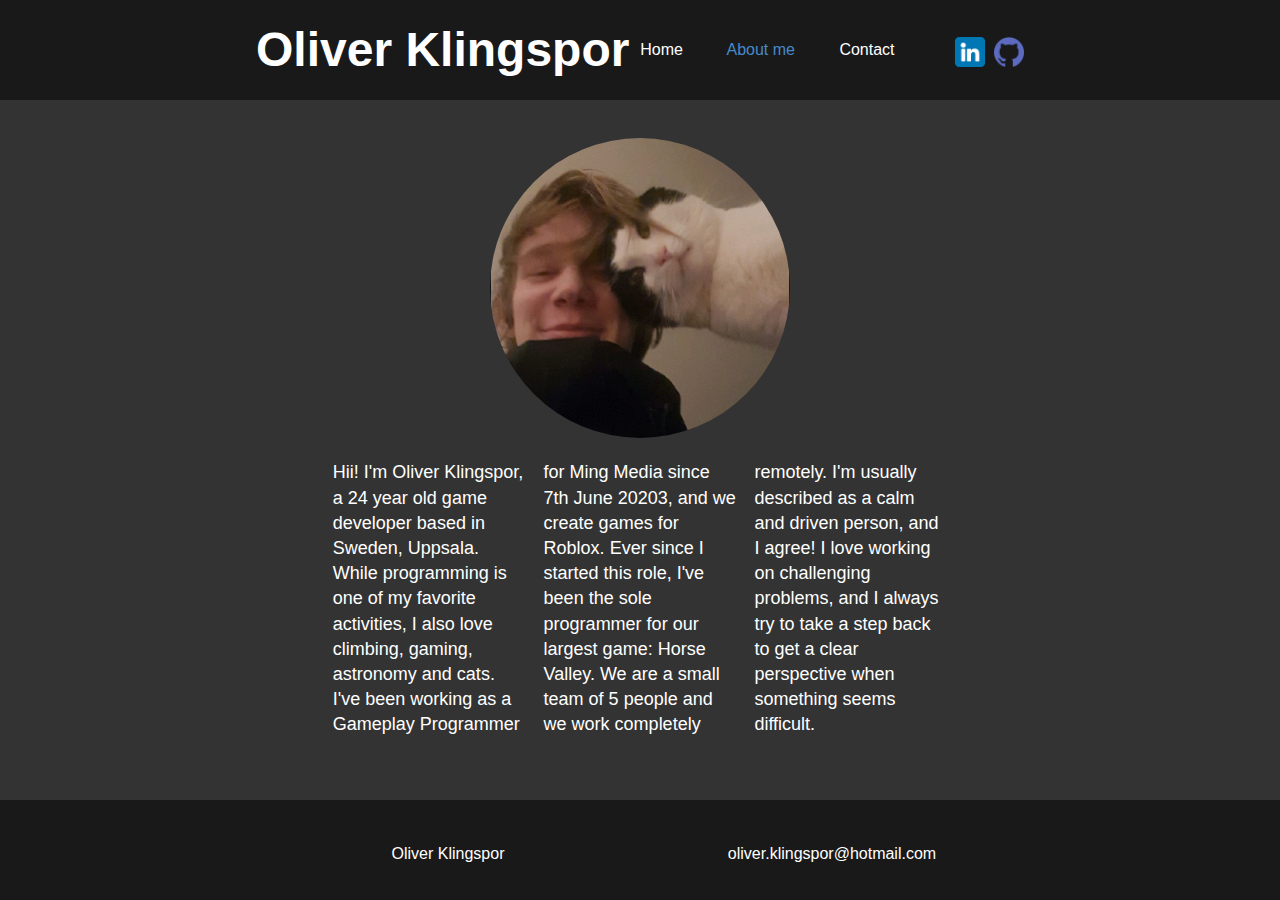
<file: about.html>
<!doctype html>
<html lang="en">
<head>
    <title>Oliver Klingspor</title>
    <meta charset="UTF-8">
    <meta name="description" content="">
    <meta name="keywords" content="">
    <link href="main.css" rel="stylesheet" type="text/css">  
</head>
<body>
    <header>
        <div id="headerContent">   
            <h1><a href="projects.html">Oliver Klingspor</a></h1>
            
            <div id="headerExternalLinks">
                <a target="_blank" style="margin-right: 5px;" href="https://www.linkedin.com/in/oliver-klingspor"><img height="30" src="imgs/linkedInBlue.png" alt="LinkedIn"></a>
                <a target="_blank" href="https://github.com/Olowerr"><img height="30" src="imgs/GithubBlue.png" alt="Github"></a>
            </div>
            <div id="headerLinks">
                <a class="pageLinkMargin" href="projects.html">Home</a>
                <a class="pageLinkMargin" style="color: #478ac9;" href="about.html">About me</a>
                <a style="margin-right: 60px;" href="contact.html">Contact</a>
            </div>
        </div>
    </header>
    <main id="generalMain">
        <div style="display: flex; margin-top: 5%;">
            <figure style="margin: auto;">
                <img style="border-radius: 50%;" src="imgs/meCat.jpg" alt="Me" width="300px" height="300px">
            </figure>
        </div>
        
        <div>
            <p class="textDividing" style="padding: 0px 10% 0px 10%;">
                Hii! I'm Oliver Klingspor, a 24 year old game developer based in Sweden, Uppsala. While programming is one of my favorite activities, 
                I also love climbing, gaming, astronomy and cats. I've been working as a Gameplay Programmer for Ming Media since 7th June 20203, and we create games for Roblox.
                Ever since I started this role, I've been the sole programmer for our largest game: Horse Valley.
                We are a small team of 5 people and we work completely remotely.
                I'm usually described as a calm and driven person, and I agree! I love working on challenging problems,
                and I always try to take a step back to get a clear perspective when something seems difficult.
            </p>

        </div>
    </main>  
    <div class="divFooter">
        <div class="footerMain">
            <div class="footerContent">
                Oliver Klingspor
            </div>
            <div class="footerContent">
                oliver.klingspor@hotmail.com
            </div>
            <!--<div class="footerContent">
                072 919 90 12
            </div>-->
        </div>
    </div>
</body>
</html>
</file>
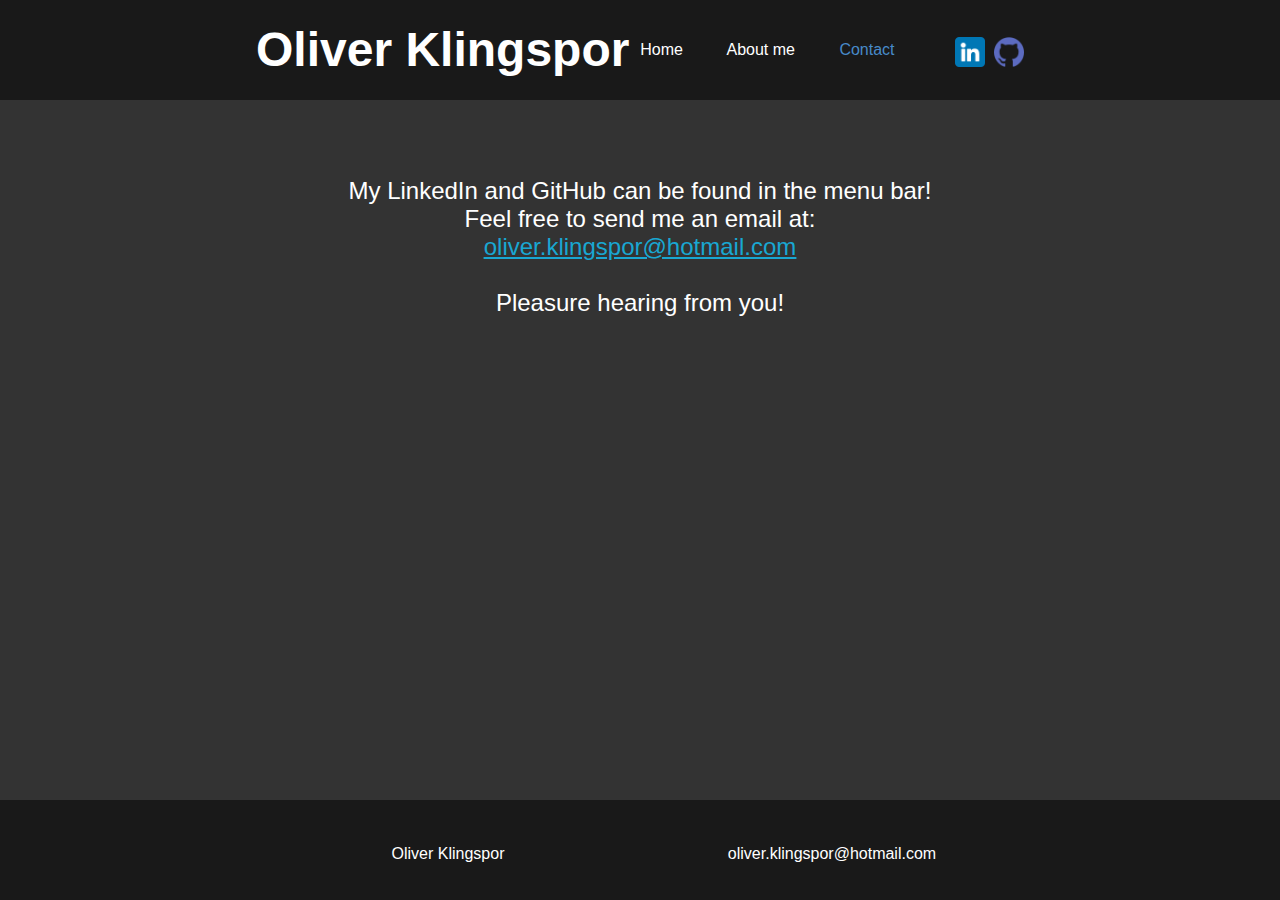
<file: contact.html>
<!doctype html>
<html lang="en">
<head>
    <title>Oliver Klingspor</title>
    <meta charset="UTF-8">
    <meta name="description" content="">
    <meta name="keywords" content="">
    <link href="main.css" rel="stylesheet" type="text/css">  
</head>
<body>
    <header>
        <div id="headerContent">   
            <h1><a href="projects.html">Oliver Klingspor</a></h1>
            
            <div id="headerExternalLinks">
                <a target="_blank" style="margin-right: 5px;" href="https://www.linkedin.com/in/oliver-klingspor"><img height="30" src="imgs/linkedInBlue.png" alt="LinkedIn"></a>
                <a target="_blank" href="https://github.com/Olowerr"><img height="30" src="imgs/GithubBlue.png" alt="Github"></a>
            </div>
            <div id="headerLinks">
                <a class="pageLinkMargin" href="projects.html">Home</a>
                <a class="pageLinkMargin" href="about.html">About me</a>
                <a style="margin-right: 60px; color: #478ac9;" href="contact.html">Contact</a>
            </div>
            
        </div>

    </header>
    <main id="generalMain">
        <div class="contactDiv" style="display: flex; margin-top: 10%; height: 100%;">
            <p style="margin: auto; font-size: 24px; padding: 0px 10% 0px 10%; text-align: center;">
                My LinkedIn and GitHub can be found in the menu bar!
                <br>
                Feel free to send me an email at:
               <a href="mailto:oliver.klingspor@hotmail.com"><u>oliver.klingspor@hotmail.com</u></a>
               <br>
               <br>
               Pleasure hearing from you!
            </p>
        </div>
    </main>  
    <div class="divFooter">
        <div class="footerMain">
            <div class="footerContent">
                Oliver Klingspor
            </div>
            <div class="footerContent">
                oliver.klingspor@hotmail.com
            </div>
            <!--<div class="footerContent">
                072 919 90 12
            </div>-->
        </div>
    </div>
</body>
</html>
</file>
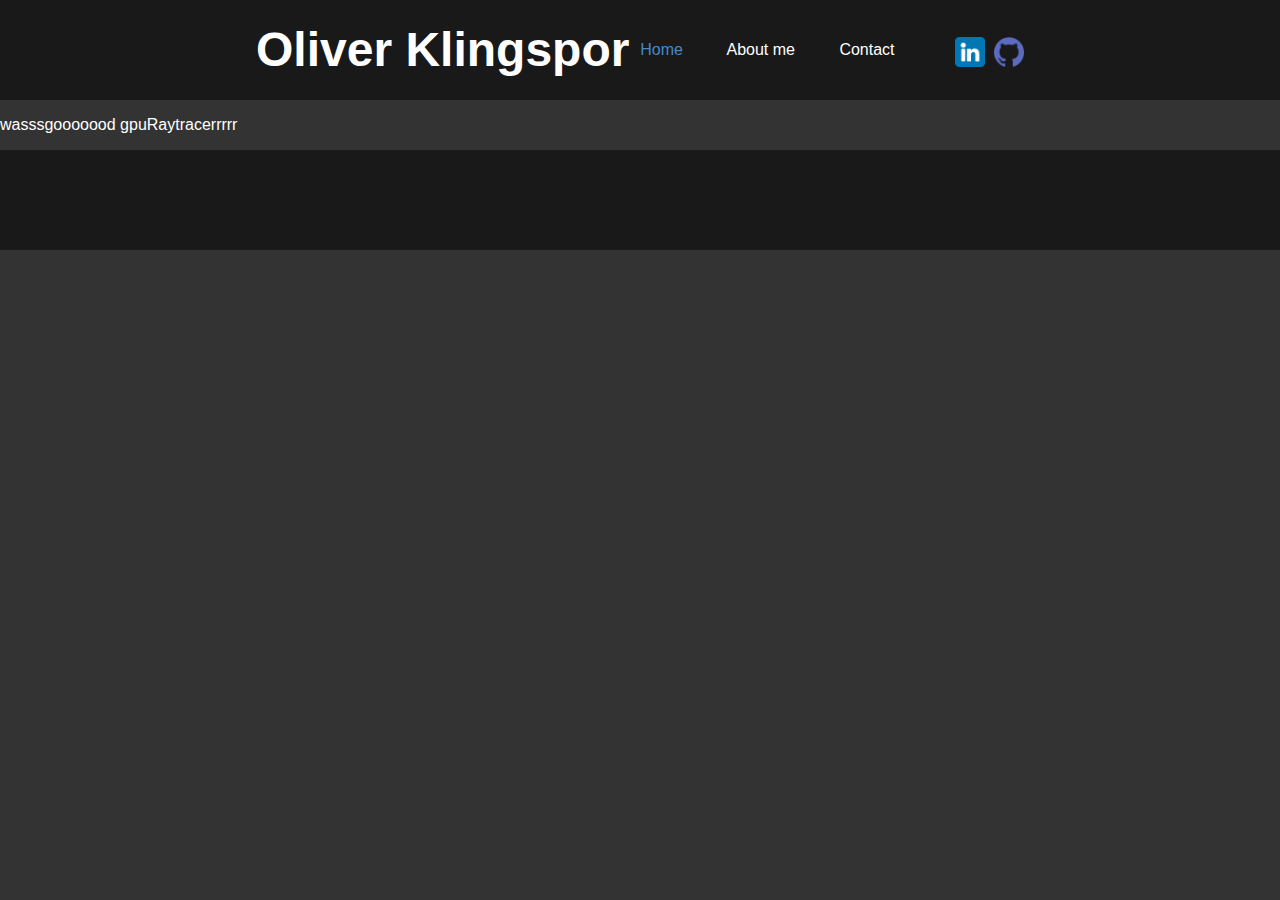
<file: GPURaytracer.html>
<!doctype html>
<html lang="en">
<head>
    <title>Oliver Klingspor</title>
    <meta charset="UTF-8">
    <meta name="description" content="">
    <meta name="keywords" content="">
    <link href="main.css" rel="stylesheet" type="text/css">  
</head>
<body style="display: flex; flex-direction: column; min-height: 100vh;">
    <header>
        <div id="headerContent">
            <h1><a href="projects.html">Oliver Klingspor</a></h1>
            
            <div id="headerExternalLinks">
                <a target="_blank" style="margin-right: 5px;" href="https://www.linkedin.com/in/oliver-klingspor"><img height="30" src="imgs/linkedInBlue.png" alt="LinkedIn"></a>
                <a target="_blank" href="https://github.com/Olowerr"><img height="30" src="imgs/GithubBlue.png" alt="Github"></a>
            </div>
            <div id="headerLinks">
                <a class="pageLinkMargin" style="color: #478ac9;" href="projects.html">Home</a>
                <a class="pageLinkMargin" href="about.html">About me</a>
                <a style="margin-right: 60px;" href="contact.html">Contact</a>
            </div>
            
        </div>

    </header>
    <main>
        <p>
            wasssgooooood gpuRaytracerrrrr
        </p>
    </main>      
    <footer>
    </footer>
</body>
</html>
</file>
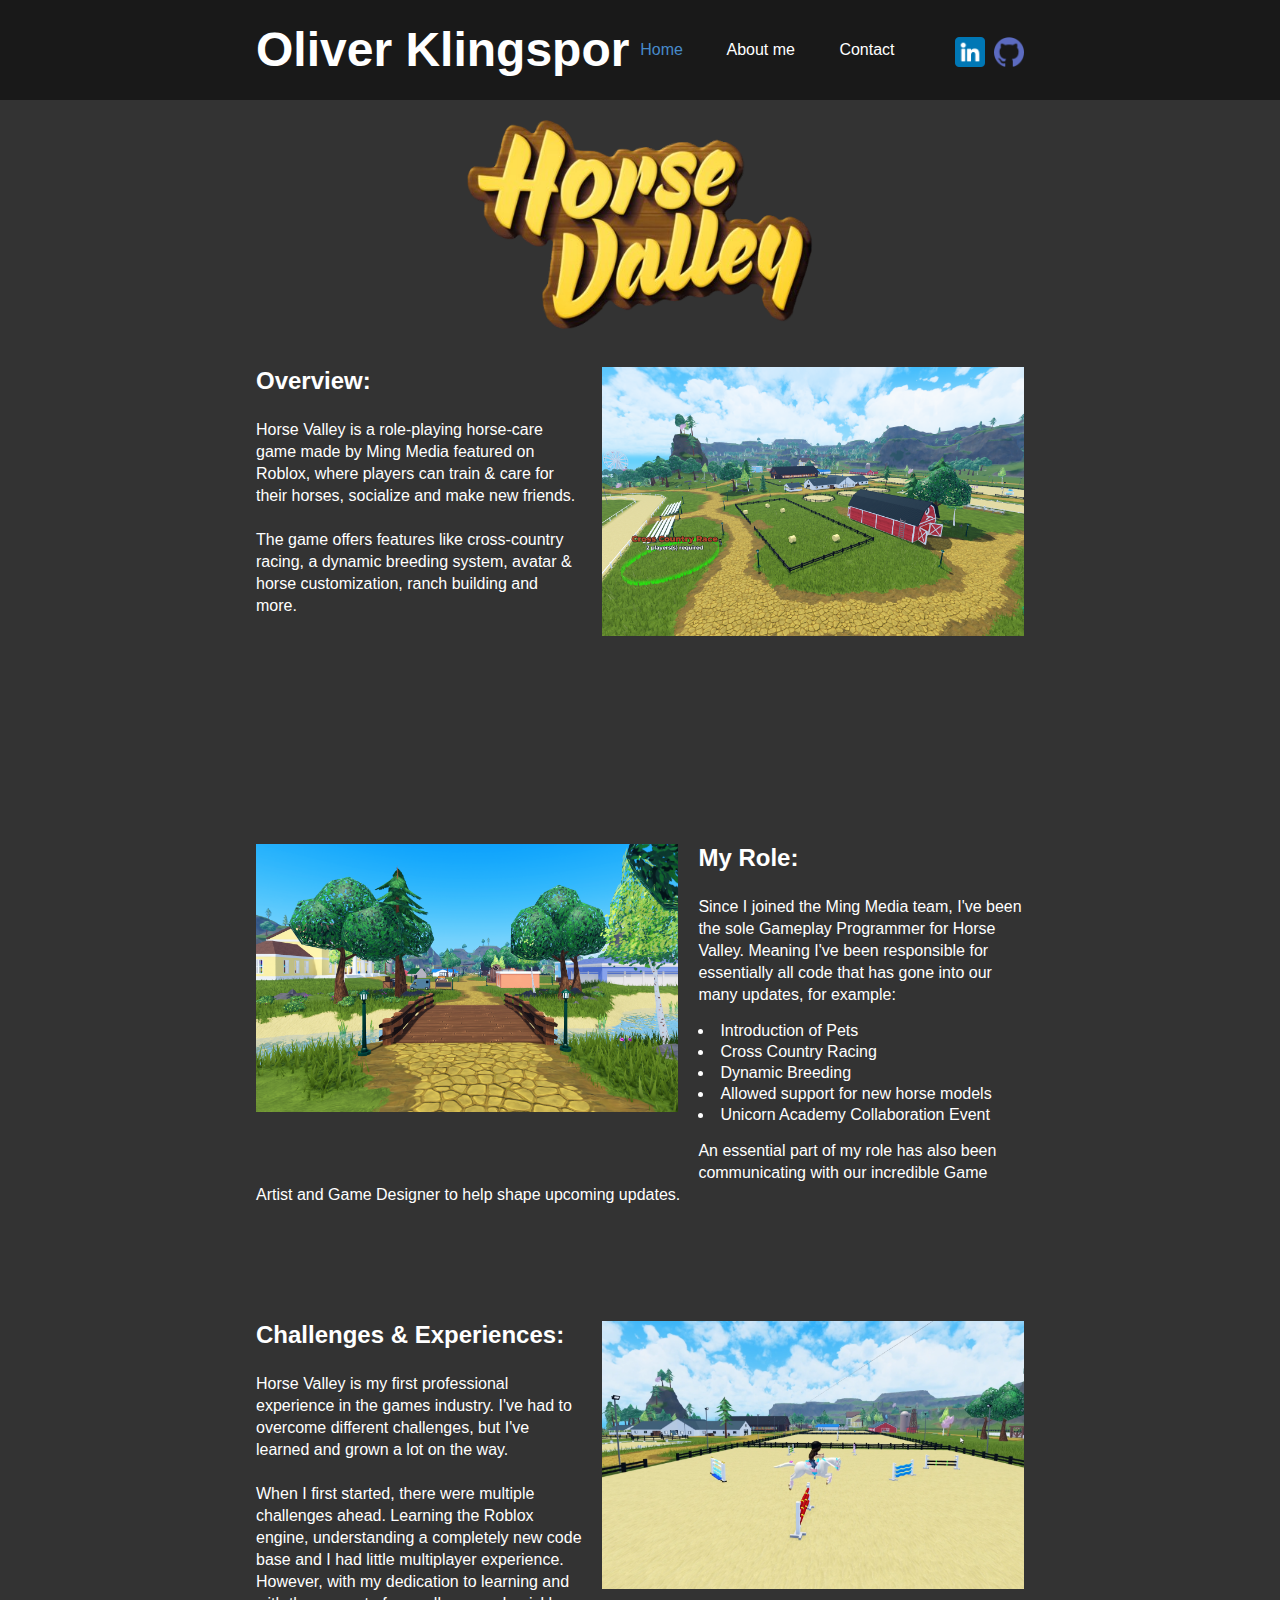
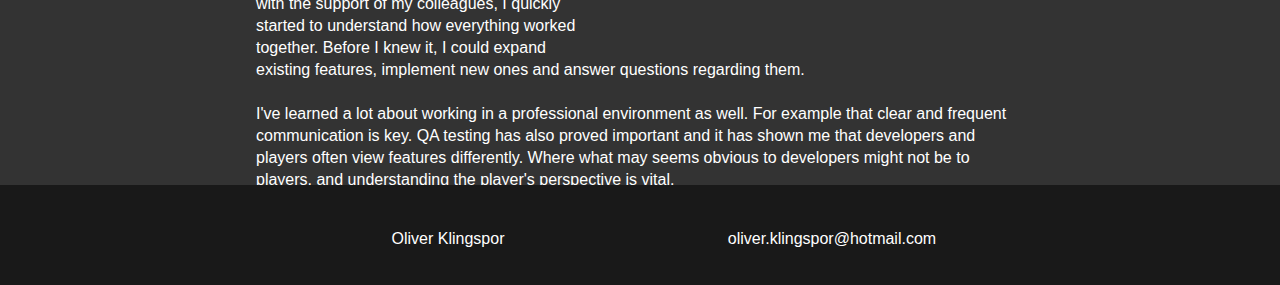
<file: HorseValley.html>
<!doctype html>
<html lang="en">
<head>
    <title>Oliver Klingspor</title>
    <meta charset="UTF-8">
    <meta name="description" content="">
    <meta name="keywords" content="">
    <link href="main.css" rel="stylesheet" type="text/css">  
</head>
<body style="display: flex; flex-direction: column; min-height: 100vh;">
    <header>
        <div id="headerContent">
            <h1><a href="projects.html">Oliver Klingspor</a></h1>
            
            <div id="headerExternalLinks">
                <a target="_blank" style="margin-right: 5px;" href="https://www.linkedin.com/in/oliver-klingspor"><img height="30" src="imgs/linkedInBlue.png" alt="LinkedIn"></a>
                <a target="_blank" href="https://github.com/Olowerr"><img height="30" src="imgs/GithubBlue.png" alt="Github"></a>
            </div>
            <div id="headerLinks">
                <a class="pageLinkMargin" style="color: #478ac9;" href="projects.html">Home</a>
                <a class="pageLinkMargin" href="about.html">About me</a>
                <a style="margin-right: 60px;" href="contact.html">Contact</a>
            </div>
        </div>

    </header>
    <main style="margin-left: 20%; margin-right: 20%;">

        <!--<h2 class="projectTitle"> Horse Valley </h2>-->
        <img class="projectLogo" src="imgs/horseValleyLogo.png" alt="Horse Valley Logo">

        <div class="projectSection sectionLeft">
            <img src="imgs/horseValleyEnvironment1.png">
            <h3>Overview:</h3>
            <p>
                Horse Valley is a role-playing horse-care game made by Ming Media featured on Roblox, where players can train & care for their horses, socialize and make new friends.
                <br><br>
                The game offers features like cross-country racing, a dynamic breeding system, avatar & horse customization, ranch building and more.
            </p>
        </div>

        <div class="projectSection sectionRight">
            <img src="imgs/horseValleyEnvironment2.png">
            <h3>My Role:</h3>
            <p>
                Since I joined the Ming Media team, I've been the sole Gameplay Programmer for Horse Valley.
                Meaning I've been responsible for essentially all code that has gone into our many updates, for example:
                <ul>
                    <li>Introduction of Pets</li>
                    <li>Cross Country Racing</li>
                    <li>Dynamic Breeding</li>
                    <li>Allowed support for new horse models</li>
                    <li>Unicorn Academy Collaboration Event</li>
                </ul>
            </p>
            <p>
                An essential part of my role has also been communicating with our incredible Game Artist and Game Designer to help shape upcoming updates.
            </p>
        </div>

        <div class="projectSection sectionLeft">
            <img src="imgs/horseValleyGameplay1.png">
            <h3>Challenges & Experiences:</h3>
            <!--
                Like what challenges did I have to overcome, what have I learned

                first professional experience
                roblox engine + lua
                mulitplayer
                new unfamiliar code base
                clear & frequent communication is vital
                QA testing brings a whole new prespective of features
            -->
            <p>
                Horse Valley is my first professional experience in the games industry. I've had to overcome different challenges, but I've learned and grown a lot on the way.
                <br>
                <br>
                When I first started, there were multiple challenges ahead. Learning the Roblox engine, understanding a completely new code base and I had little multiplayer experience.
                However, with my dedication to learning and with the support of my colleagues, I quickly started to understand how everything worked together. Before I knew it, I could expand existing features,
                implement new ones and answer questions regarding them.
                <br>
                <br>
                I've learned a lot about working in a professional environment as well. For example that clear and frequent communication is key.
                QA testing has also proved important and it has shown me that developers and players often view features differently. Where what may seems obvious to developers might not be to players, and
                understanding the player's perspective is vital.
            </p>

        </div>

    </main>      
    <footer style="margin-top: 5%;">
        <div class="footerMain">
            <div class="footerContent">
                Oliver Klingspor
            </div>
            <div class="footerContent">
                oliver.klingspor@hotmail.com
            </div>
            <!--<div class="footerContent">
                072 919 90 12
            </div>-->
        </div>
    </footer>
</body>
</html>
</file>
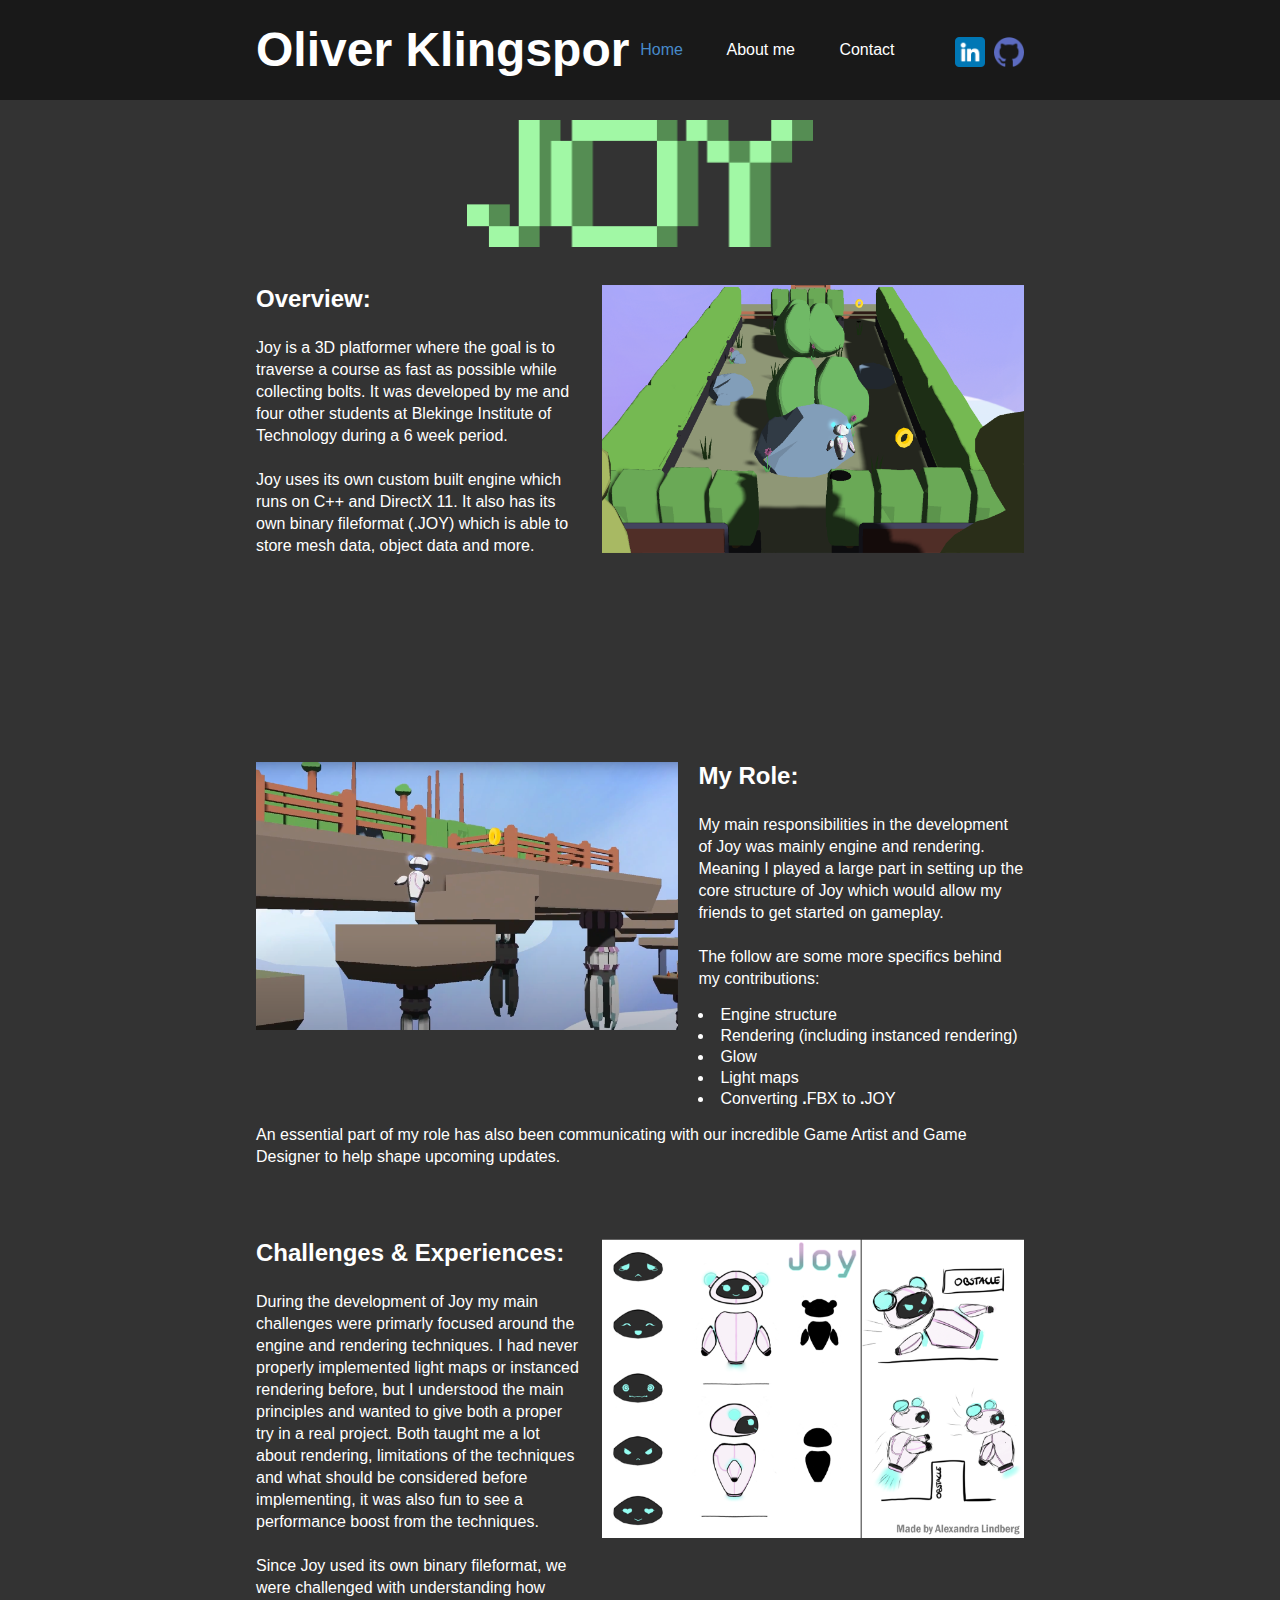
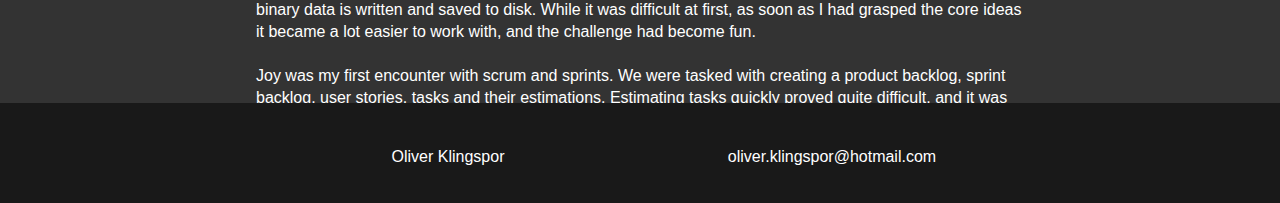
<file: Joy.html>
<!doctype html>
<html lang="en">
<head>
    <title>Oliver Klingspor</title>
    <meta charset="UTF-8">
    <meta name="description" content="">
    <meta name="keywords" content="">
    <link href="main.css" rel="stylesheet" type="text/css">  
</head>
<body style="display: flex; flex-direction: column; min-height: 100vh;">
    <header>
        <div id="headerContent">
            <h1><a href="projects.html">Oliver Klingspor</a></h1>
            
            <div id="headerExternalLinks">
                <a target="_blank" style="margin-right: 5px;" href="https://www.linkedin.com/in/oliver-klingspor"><img height="30" src="imgs/linkedInBlue.png" alt="LinkedIn"></a>
                <a target="_blank" href="https://github.com/Olowerr"><img height="30" src="imgs/GithubBlue.png" alt="Github"></a>
            </div>
            <div id="headerLinks">
                <a class="pageLinkMargin" style="color: #478ac9;" href="projects.html">Home</a>
                <a class="pageLinkMargin" href="about.html">About me</a>
                <a style="margin-right: 60px;" href="contact.html">Contact</a>
            </div>
        </div>

    </header>
    <main style="margin-left: 20%; margin-right: 20%;">

        <!--<h2 class="projectTitle"> Horse Valley </h2>-->
        <img class="projectLogo" src="imgs/joyLogo2.png" alt="Joy Logo">

        <div class="projectSection sectionLeft">
            <img src="imgs/Joychill.png">
            <h3>Overview:</h3>
            <p>
                Joy is a 3D platformer where the goal is to traverse a course as fast as possible while collecting bolts.
                It was developed by me and four other students at Blekinge Institute of Technology during a 6 week period.
                <br>
                <br>
                Joy uses its own custom built engine which runs on C++ and DirectX 11.
                It also has its own binary fileformat (.JOY) which is able to store mesh data, object data and more.
            </p>
        </div>

        <div class="projectSection sectionRight">
            <img src="imgs/joyIngame2.png">
            <h3>My Role:</h3>
            <p>
                My main responsibilities in the development of Joy was mainly engine and rendering.
                Meaning I played a large part in setting up the core structure of Joy which would allow my friends to get started on gameplay.
                
                <br>
                <br>
                The follow are some more specifics behind my contributions:
                <ul>
                    <li>Engine structure</li>
                    <li>Rendering (including instanced rendering)</li>
                    <li>Glow</li>
                    <li>Light maps</li>
                    <li>Converting <b>.</b>FBX to <b>.</b>JOY</li>
                </ul>
            </p>
            <p>
                An essential part of my role has also been communicating with our incredible Game Artist and Game Designer to help shape upcoming updates.
            </p>
        </div>

        <div class="projectSection sectionLeft">
            <img src="imgs/joyConcept.png">
            <h3>Challenges & Experiences:</h3>
            <!--
                Like what challenges did I have to overcome, what have I learned

                light maps
                instanced rendering
                converting .fbx to .joy using Autodesk api thing
                first encounter with scrum and sprints
                creating an engine that needs to be understood by others and easy to use.
            -->
            <p>
                During the development of Joy my main challenges were primarly focused around the engine and rendering techniques.
                I had never properly implemented light maps or instanced rendering before, but I understood the main principles and wanted to give both a proper try in a real project.
                Both taught me a lot about rendering, limitations of the techniques and what should be considered before implementing, it was also fun to see a performance boost from the techniques.
                <br>
                <br>
                Since Joy used its own binary fileformat, we were challenged with understanding how binary data is written and saved to disk.
                While it was difficult at first, as soon as I had grasped the core ideas it became a lot easier to work with, and the challenge had become fun.
                <br>
                <br>
                Joy was my first encounter with scrum and sprints. We were tasked with creating a product backlog, sprint backlog, user stories, tasks and their estimations.
                Estimating tasks quickly proved quite difficult, and it was common for me to give a too low estimate.
                However, the more tasks we wrote and completed, the better our estimates were, and it became fun to realise you estimated perfectly.
            </p>

        </div>

    </main>      
    <footer style="margin-top: 5%;">
        <div class="footerMain">
            <div class="footerContent">
                Oliver Klingspor
            </div>
            <div class="footerContent">
                oliver.klingspor@hotmail.com
            </div>
            <!--<div class="footerContent">
                072 919 90 12
            </div>-->
        </div>
    </footer>
</body>
</html>
</file>
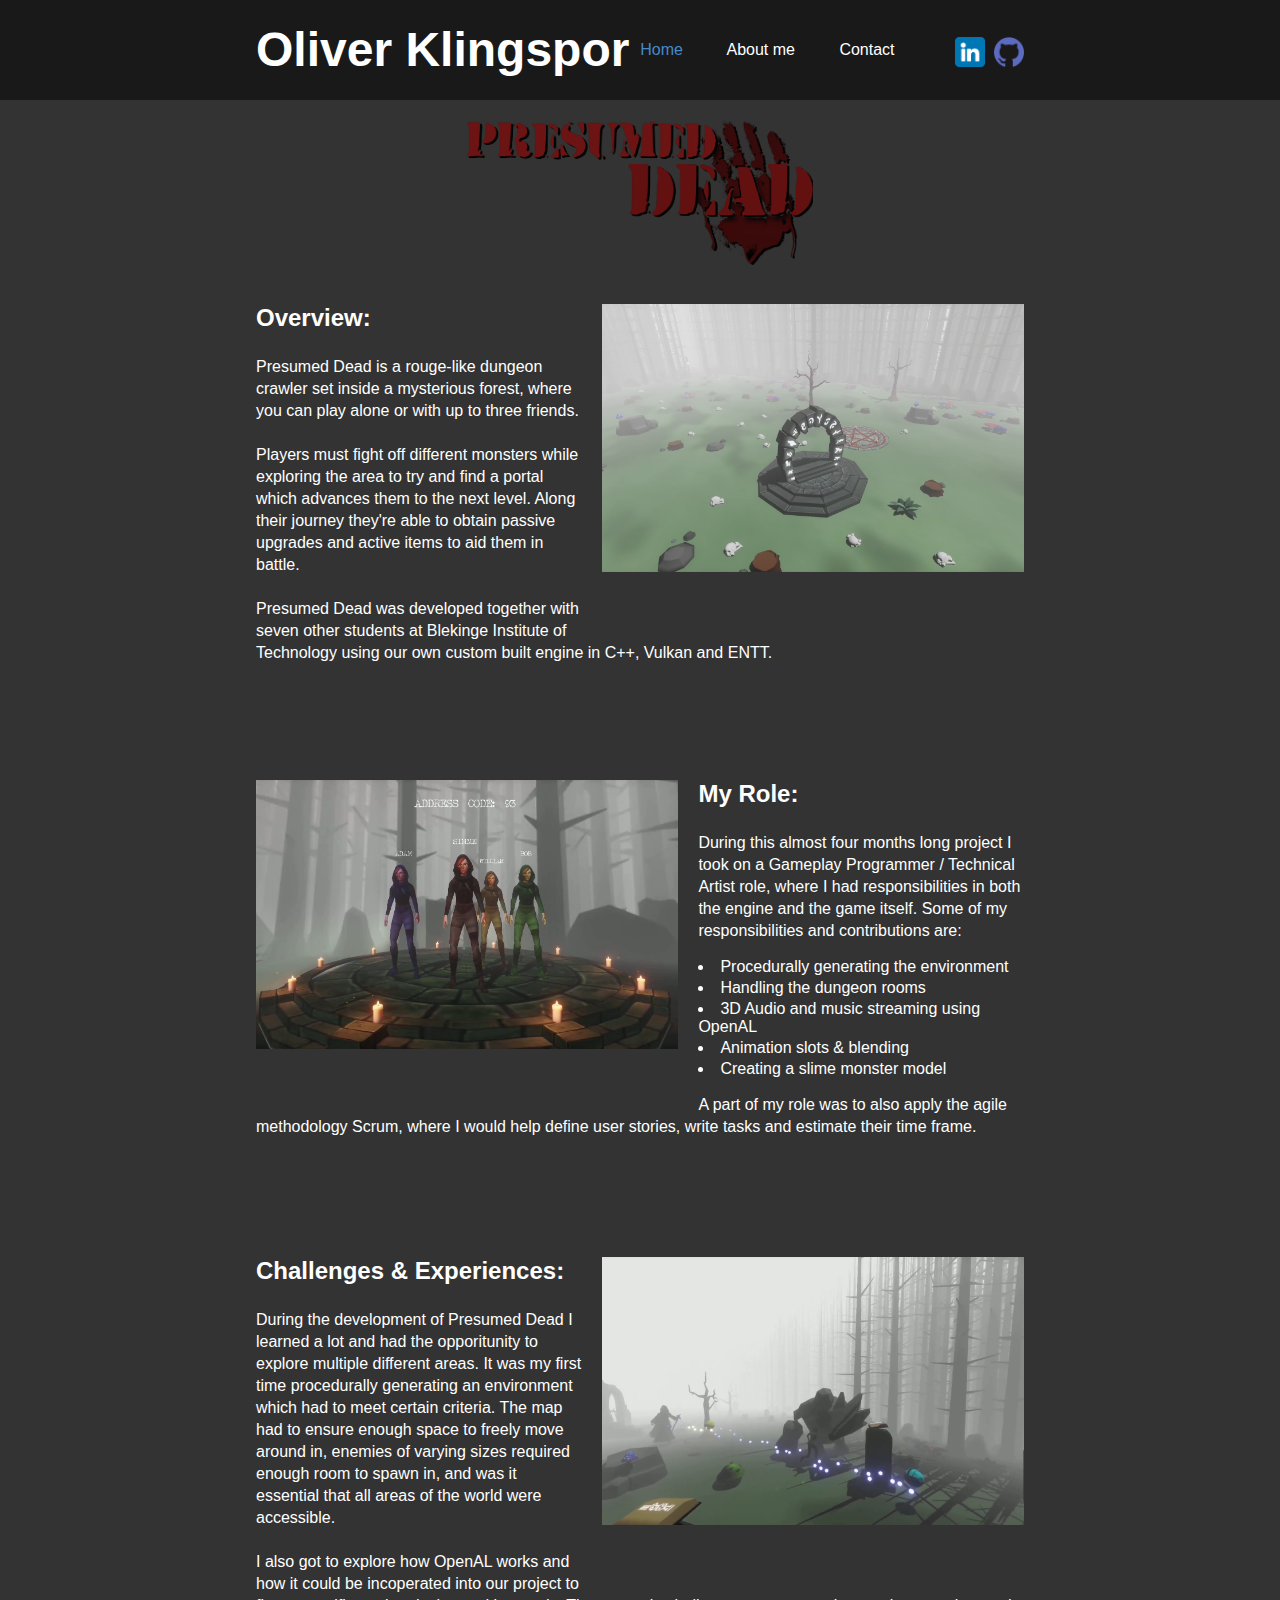
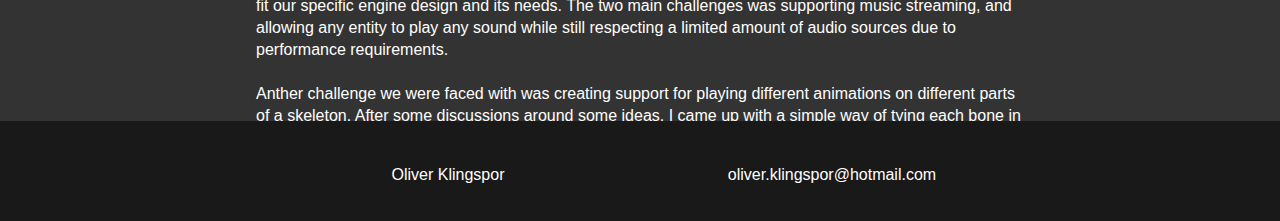
<file: PresumedDead.html>
<!doctype html>
<html lang="en">
<head>
    <title>Oliver Klingspor</title>
    <meta charset="UTF-8">
    <meta name="description" content="">
    <meta name="keywords" content="">
    <link href="main.css" rel="stylesheet" type="text/css">  
</head>
<body style="display: flex; flex-direction: column; min-height: 100vh;">
    <header>
        <div id="headerContent">
            <h1><a href="projects.html">Oliver Klingspor</a></h1>
            
            <div id="headerExternalLinks">
                <a target="_blank" style="margin-right: 5px;" href="https://www.linkedin.com/in/oliver-klingspor"><img height="30" src="imgs/linkedInBlue.png" alt="LinkedIn"></a>
                <a target="_blank" href="https://github.com/Olowerr"><img height="30" src="imgs/GithubBlue.png" alt="Github"></a>
            </div>
            <div id="headerLinks">
                <a class="pageLinkMargin" style="color: #478ac9;" href="projects.html">Home</a>
                <a class="pageLinkMargin" href="about.html">About me</a>
                <a style="margin-right: 60px;" href="contact.html">Contact</a>
            </div>
        </div>

    </header>
    <main style="margin-left: 20%; margin-right: 20%;">

        <!--<h2 class="projectTitle"> Horse Valley </h2>-->
        <img class="projectLogo" src="imgs/presumedDeadLogo.png" alt="Presumed Dead Logo">

        <div class="projectSection sectionLeft">
            <img src="imgs/PreDead3.png">
            <h3>Overview:</h3>
            <p>
               Presumed Dead is a rouge-like dungeon crawler set inside a mysterious forest, where you can play alone or with up to three friends.
               <br>
               <br>
               Players must fight off different monsters while exploring the area to try and find a portal which advances them to the next level.
               Along their journey they're able to obtain passive upgrades and active items to aid them in battle.
               <br>
               <br>
               Presumed Dead was developed together with seven other students at Blekinge Institute of Technology using our own custom built engine in C++, Vulkan and ENTT.
            </p>
        </div>

        <div class="projectSection sectionRight">
            <img src="imgs/PreDeadLobby.png">
            <h3>My Role:</h3>
            <p>
                During this almost four months long project I took on a Gameplay Programmer / Technical Artist role, where I had responsibilities in both the engine and the game itself.
                Some of my responsibilities and contributions are:
                <ul>
                    <li>Procedurally generating the environment</li>
                    <li>Handling the dungeon rooms</li>
                    <li>3D Audio and music streaming using OpenAL</li>
                    <li>Animation slots & blending</li>
                    <li>Creating a slime monster model</li>
                </ul>
            </p>
            <p>
                A part of my role was to also apply the agile methodology Scrum, where I would help define user stories, write tasks and estimate their time frame.
            </p>
        </div>

        <div class="projectSection sectionLeft">
            <img src="imgs/PreDead1.png">
            <h3>Challenges & Experiences:</h3>
            <!--
                Like what challenges did I have to overcome, what have I learned

                first ever procedural generation
                how music streaming works
                wrapping OpenAL to fit our engine and structure
                Came up with a way of supporting animation slots
                animation blending
            -->
            <p>
                During the development of Presumed Dead I learned a lot and had the opporitunity to explore multiple different areas.
                It was my first time procedurally generating an environment which had to meet certain criteria. 
                The map had to ensure enough space to freely move around in, enemies of varying sizes required enough room to spawn in, 
                and was it essential that all areas of the world were accessible.
                <br>
                <br>
                I also got to explore how OpenAL works and how it could be incoperated into our project to fit our specific engine design and its needs.
                The two main challenges was supporting music streaming, and allowing any entity to play any sound while
                still respecting a limited amount of audio sources due to performance requirements.
                <br>
                <br>
                Anther challenge we were faced with was creating support for playing different animations on different parts of a skeleton.
                After some discussions around some ideas, I came up with a simple way of tying each bone in a skeleton to a 'slot', and to easily define slots using bone names.
                Allowing us to play an animation on a specified slot, or the whole skeleton.
            </p>
        </div>
    </main>      
    <footer style="margin-top: 5%;">
        <div class="footerMain">
            <div class="footerContent">
                Oliver Klingspor
            </div>
            <div class="footerContent">
                oliver.klingspor@hotmail.com
            </div>
            <!--<div class="footerContent">
                072 919 90 12
            </div>-->
        </div>
    </footer>
</body>
</html>
</file>
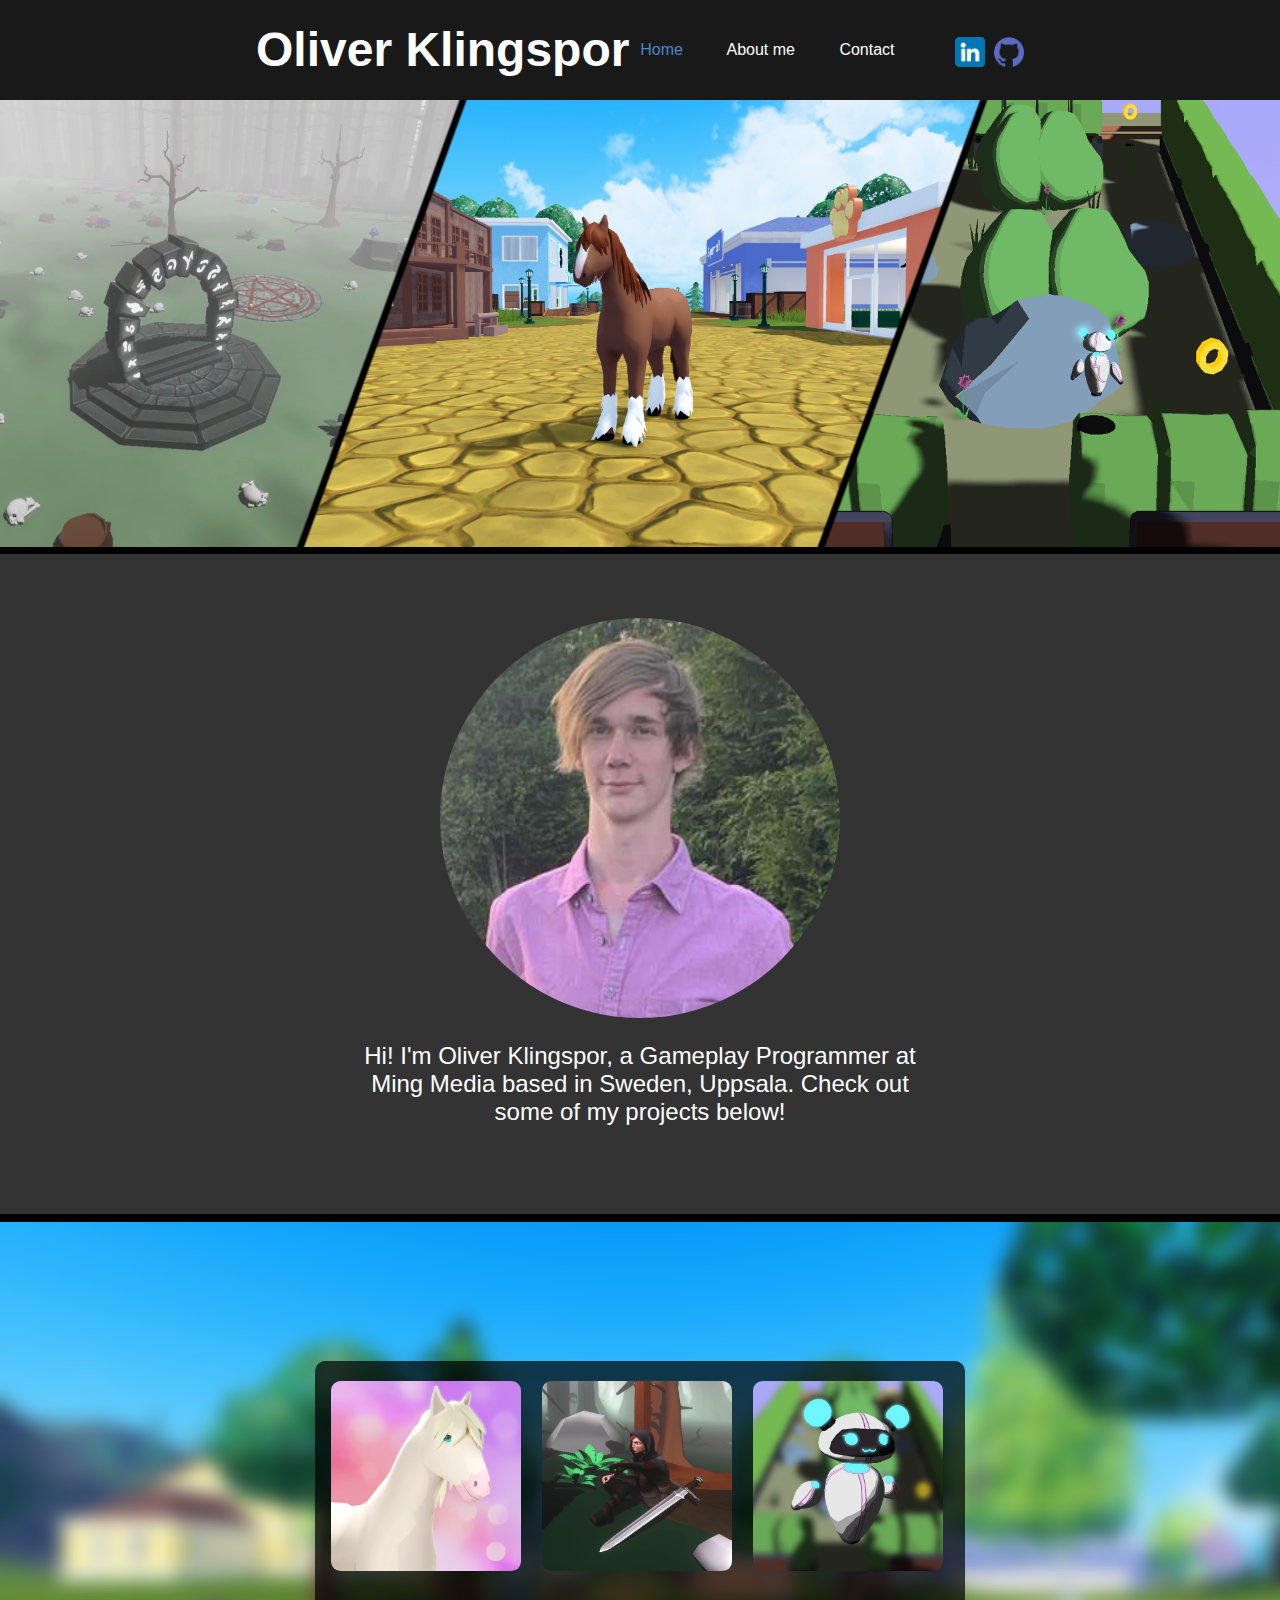
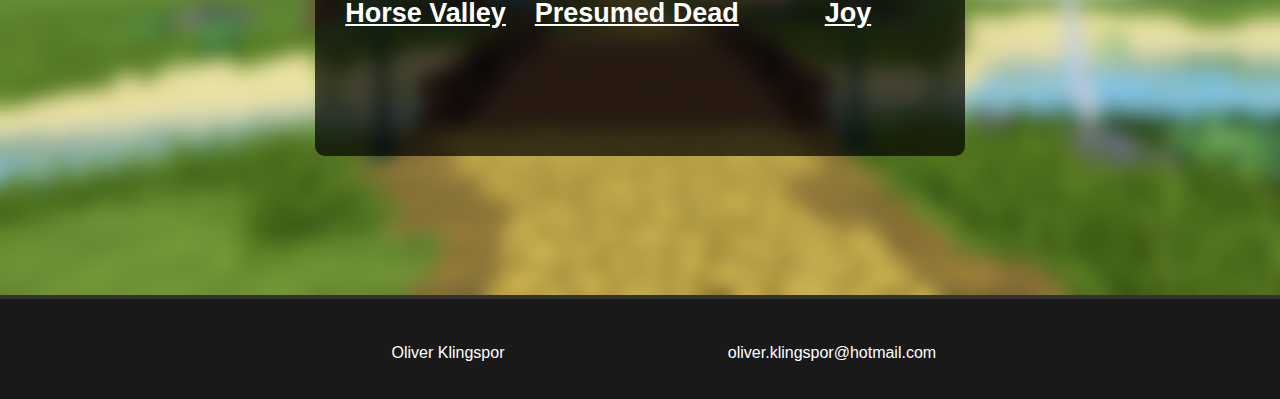
<file: projects.html>
<!doctype html>
<html lang="en">
<head>
    <title>Oliver Klingspor</title>
    <meta charset="UTF-8">
    <meta name="description" content="">
    <meta name="keywords" content="">
    <link href="main.css" rel="stylesheet" type="text/css">  
</head>
<body>
    <header>
        <div id="headerContent">   
            <h1><a href="projects.html">Oliver Klingspor</a></h1>
            
            <div id="headerExternalLinks">
                <a target="_blank" style="margin-right: 5px;" href="https://www.linkedin.com/in/oliver-klingspor"><img height="30" src="imgs/linkedInBlue.png" alt="LinkedIn"></a>
                <a target="_blank" href="https://github.com/Olowerr"><img height="30" src="imgs/GithubBlue.png" alt="Github"></a>
            </div>
            <div id="headerLinks">
                <a class="pageLinkMargin" style="color: #478ac9;" href="projects.html">Home</a>
                <a class="pageLinkMargin" href="about.html">About me</a>
                <a style="margin-right: 60px;" href="contact.html">Contact</a>
            </div>
            
        </div>

    </header>

    <main>
        <img id="coverImage" src="imgs/coverImage.png" alt="CoverImage">
        
        <div id="profileDiv">
            <figure style="margin: auto;">
                <img style="border-radius: 50%;" src="imgs/me2Smol.png" alt="Me">
            </figure>
            <p>
                Hi! I'm Oliver Klingspor, a Gameplay Programmer at Ming Media based in Sweden, Uppsala. Check out some of my projects below!
            </p>
        </div>

        <!--
            NEED TO MAKE IT CLEAR THAT YOU CAN CLICK THE 4 (3?) IMAGES
            * MYB GAME TITLE HAS UNDERSCORE?
            * IMAGES SHOULD SCALE UP A LIL ON HOVER
        -->

        <div id="mainContent">
            <img id="backgroundImg" src="imgs/hvBlurred.png" alt="Horse Valley Blurred">

            <div class="projectsDiv">
                <div id="projectsDivCenterBox">
                    <div class="projectFigure">
                        <a href="HorseValley.html">
                            <img src="imgs/camarillo.png">
                            <h2>
                                Horse Valley
                            </h2>
                        </a>
                    </div>
                    <div class="projectFigure">
                        <a href="PresumedDead.html">
                            <img src="imgs/presumedDeadSitting2.png">
                            <h2>
                                Presumed Dead
                            </h2>
                        </a>
                    </div>
                    <div class="projectFigure">
                        <a href="Joy.html">
                            <img src="imgs/JoyBlur1Cropped2.png">
                            <h2>
                                Joy
                            </h2>
                        </a>
                    </div>
                    <!--<div class="projectFigure">
                        <a href="GPURaytracer.html"><img src="imgs/linkedInBlue.png"></a>
                        <p> Heiiii </p>
                    </div>-->
                </div>
            </div>
        </div>
    </main>  
    <footer>
        <div class="footerMain">
            <div class="footerContent">
                Oliver Klingspor
            </div>
            <div class="footerContent">
                oliver.klingspor@hotmail.com
            </div>
            <!--<div class="footerContent">
                072 919 90 12
            </div>-->
        </div>
    </footer>
</body>
</html>
</file>
<file: main.css>
/* ##### Header, Basic Body & Footer ##### */

body {
    background-color: #333333;
    margin: 0%;
    font-family: Arial, Helvetica, sans-serif;
    color: white;
}

header {
    background-color: rgb(25, 25, 25);
    width: 100%;
}

#headerContent {
    width: 60%;
    height: 100px;
    margin-left: 20%;
    margin-right: 20%;
    vertical-align: middle;
    line-height: 100px;
}

#headerContent h1 {
    font-size: 48px;
    margin: 0%;
    float:left;
}

#headerContent h1 a {
    text-decoration: none;
    color: white;
}

#headerLinks { 
    float:right;
    position: relative;
}

#headerLinks a { 
    color: white;
    text-decoration: none;
}

#headerLinks a:hover {
    color: #db545a; 
}

.pageLinkMargin {
    margin-right: 40px;
}

#headerExternalLinks {
    float: right;
    position: relative;
    top: 12px;
}

footer {
    background-color: rgb(25, 25, 25);
    width: 100%;
    height: 100px;
    bottom: 0;
}

.divFooter {
    background-color: rgb(25, 25, 25);
    width: 100%;
    height: 100px;
    position: absolute;
    bottom: 0;
}

.footerMain {
    width: 60%;
    margin-left: 20%;
    top: 45%;
    padding-top: 45px;
    padding-bottom: 45px;
}

.footerContent {
    float: left;
    width: 50%;
    text-align: center;
}

/* ##### Projects.html ##### */

#coverImage {
    width: 100%;
    margin-bottom: -5px;
}

#profileDiv {
    padding: 5%;
    border-top: 8px black;
    border-bottom: 8px black;
    border-style: solid;
    border-right: 0px black;
    border-left: 0px black;
}

#profileDiv img {
    display: block;
    margin-left: auto;
    margin-right: auto;
    width: 400px;
    height: 400px;
}

#profileDiv p {
    margin-left: auto;
    margin-right: auto;
    width: 600px;
    text-align: center;
    font-size: 24px;
}

#mainContent {
    display: inline-flex; /*shrinkwrap to image native width*/
    flex-flow: column;
    justify-content: center;
    align-items: center;
    position: relative;
    width: 100%;
}

#backgroundImg {
    display:block;
    width: 100%;
    height: auto;
}

.projectsDiv {
    position: absolute;
    
    width: 50%;
    height: 370px;
    
    padding: 5px;
    padding-top: 20px;
    
    background-color: rgba(0, 0, 0, 0.7);

    border-radius: 10px;
}

#projectsDivCenterBox {
    text-align: center;
}

.projectFigure {
    float: left;
    width: 33%;
}

.projectFigure img {
    width: 90%;
    border-radius: 5%;
    transition: transform .2s; /* Animation */
}

.projectFigure img:hover {
    transform: scale(1.05); /* (150% zoom - Note: if the zoom is too large, it will go outside of the viewport) */
} 

.projectFigure a {
    text-decoration: underline;
    color: white;
    font-size: 18px;
}

.projectFigure a h2:hover {
    color: #b4b4b4; 
    text-decoration-color: #b4b4b4;
}

.projectFigure p {
    padding-top: 0;
    padding-left: 40px;
    padding-right: 40px;
}

/* ##### Horse Valley / Presumed Dead / Joy ##### */

.projectTitle {
    text-align: center;
    font-size: 52px;
    margin-bottom: -5%;
}

.projectLogo {
    width: 45%;
    margin-bottom: -5%;
    display: block;
    margin-top: 20px;
    margin-left: auto;
    margin-right: auto;
}

.projectSection {
    margin-top: 10%;
    height: 400px;
}

.projectSection p {
    font-size: 16px;
    line-height: 22px;
}

.projectSection h3 {
    font-size: 24px;
}

.projectSection ul {
    margin: 0;
    list-style-position: inside;
}

.projectSection li {
    margin-top: 3px;
}

.projectSection img {
    width: 55%;
    margin-bottom: 60px;
}

.sectionLeft img {
    float: right;
    margin-left: 20px;
}

.sectionRight img {
    float: left;
    margin-right: 20px;
}

/* ##### About.html & Contact.html ##### */

#generalMain {
    width: 60%;
    height: 100px;
    margin-left: 20%;
    margin-right: 20%;
}

.textDividing {
    column-count: 3;
    line-height: 140%;
    font-size: 18px;
}

.contactDiv a {
    color: rgb(25, 167, 210);
}

.contactDiv a:hover {
    color: rgb(171, 235, 255);
}



/*
@media screen and (min-width: 1200px) and (max-width: 1600px) {
    main {
        margin-left: 5%;
        margin-right: 5%;
    }

    #headerContent {
        margin-left: 5%;
        margin-right: 5%;
    }
}

@media screen and (min-width: 600px) and (max-width: 1200px) {
    main {
        margin-left: 5%;
        margin-right: 5%;
    }

    #headerContent {
        margin-left: 5%;
        margin-right: 5%;
    }

    #headerContent h1 {
        font-size: 48px;
        margin: 0%;
        float:none;
    }
    
    #headerLinks { 
        float:none;
        top: 20px;
        left: 40px;
    }

    .pageLinkMargin {
        margin-right: 40px;
    }
    
    #headerExternalLinks {
        float: left;
        top: 10px;
    }

    .imgParagraphBox {
        display: contents;
        margin-bottom: 10px;
    }

    .imgParagraphBox .boxContent {
        margin: 0px;
        padding: 0px;
        width: 100%;
        border-left: 0;
        border-bottom: solid;
        border-spacing: 10px;
    }

    .textDividing {
        column-count: 2;
    }
}

@media screen and (max-width: 600px) {
    main {
        margin-left: 1%;
        margin-right: 1%;
    }

    header {
        height: 140px;
    }

    #headerContent {
        margin-left: 5%;
        margin-right: 0%;
    }

    #headerContent h1 {
        font-size: 48px;
        margin: 0%;
        float:none;
    }
    
    #headerLinks { 
        float:none;
        top: 20px;
        left: 40px;
    }

    .pageLinkMargin {
        margin-right: 40px;
    }
    
    #headerExternalLinks {
        float: left;
        top: 10px;
    }

    .imgParagraphBox {
        display: contents;
        margin-bottom: 10px;
    }

    .imgParagraphBox .boxContent {
        margin: 0px;
        width: 100%;
        border-left: 0;
        border-bottom: solid;
        border-spacing: 10px;
    }

    .textDividing {
        column-count: 1;
        text-align: center;
    }
}
*/
</file>
